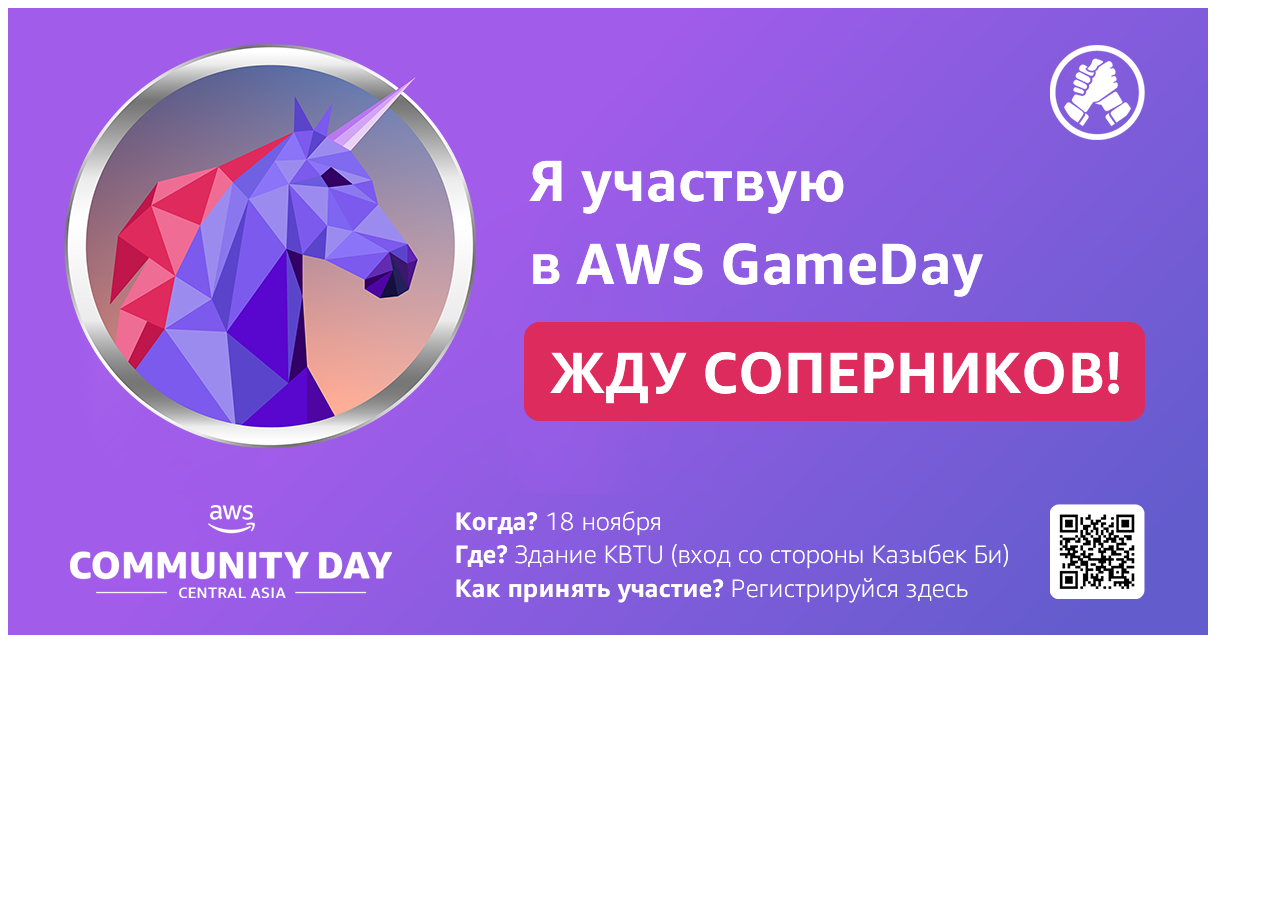
<file: game-day-opponent.html>
<!DOCTYPE html>
<html lang="en">

<head>
    <meta charset="UTF-8">
    <meta name="viewport" content="width=device-width, initial-scale=1.0">
</head>
<title>AWS GameDay</title>
</head>

<body>
    <img src="./assets/img/banners/looking-for-opponent.png" />
</body>

</html>
</file>
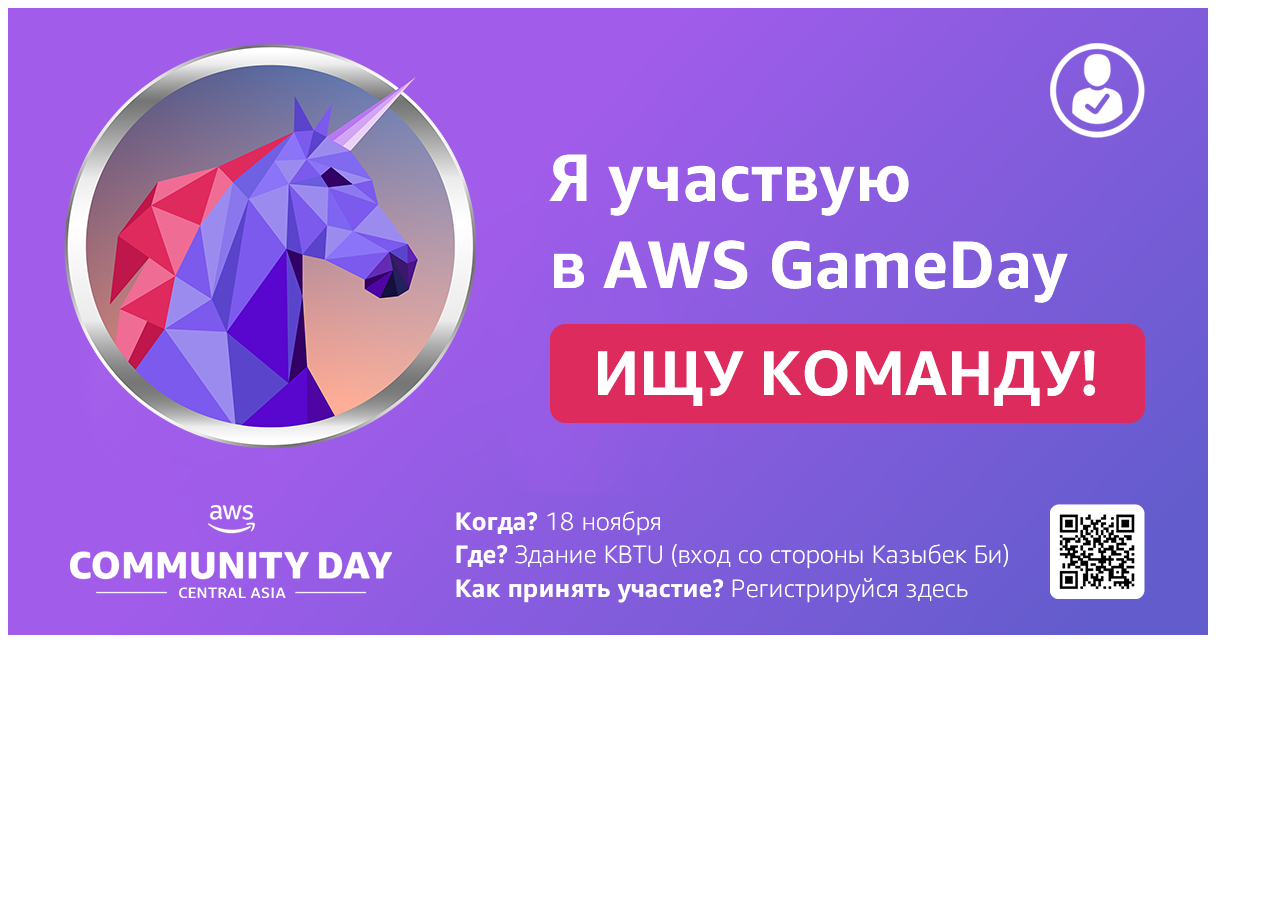
<file: game-day-team.html>
<!DOCTYPE html>
<html lang="en">

<head>
    <meta charset="UTF-8">
    <meta name="viewport" content="width=device-width, initial-scale=1.0">
    <meta http-equiv="refresh" content="5;URL=/" />
</head>
<title>AWS GameDay</title>
</head>

<body>
    <img src="./assets/img/banners/looking-for-team.png" />
</body>

</html>
</file>
